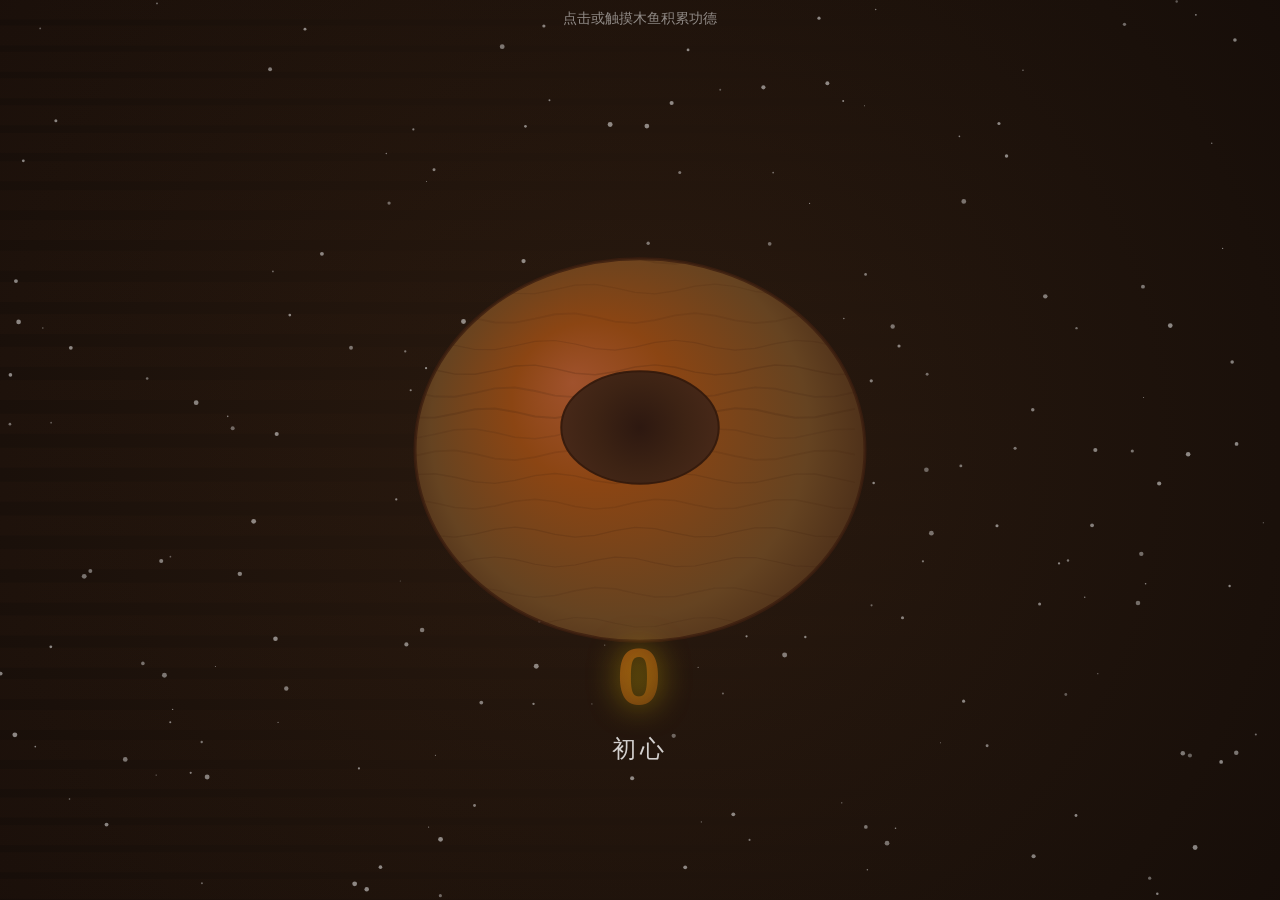
<file: muyu/index.html>
<!doctype html>
<html lang="zh-CN">
  <head>
    <meta charset="UTF-8" />
    <meta
      name="viewport"
      content="width=device-width, initial-scale=1.0, maximum-scale=1.0, user-scalable=no"
    />
    <title>无限进化·仿真木鱼</title>
    <link rel="stylesheet" href="styles.css">
    <style>
      :root {
        --phase1-primary: #8b4513;
        --phase1-secondary: #a0522d;
        --phase2-primary: #cd7f32;
        --phase2-secondary: #ffd700;
        --phase3-primary: #00ffff;
        --phase3-secondary: #ff00ff;
        --phase4-primary: #9400d3;
        --phase4-secondary: #4b0082;
      }

      * {
        margin: 0;
        padding: 0;
        box-sizing: border-box;
        -webkit-tap-highlight-color: transparent;
      }

      html,
      body {
        width: 100%;
        height: 100%;
        overflow: hidden;
        font-family: "PingFang SC", "Microsoft YaHei", sans-serif;
        background: #0a0a0f;
        touch-action: none;
        user-select: none;
        -webkit-user-select: none;
      }

      #mainCanvas {
        position: fixed;
        top: 0;
        left: 0;
        width: 100%;
        height: 100%;
        touch-action: none;
      }

      .ui-layer {
        position: fixed;
        pointer-events: none;
        z-index: 10;
      }

      #counter {
        bottom: 15%;
        left: 50%;
        transform: translateX(-50%);
        text-align: center;
        color: #fff;
      }

      #meritCount {
        font-size: clamp(48px, 12vw, 80px);
        font-weight: 900;
        background: linear-gradient(135deg, #ffd700, #ffa500);
        -webkit-background-clip: text;
        -webkit-text-fill-color: transparent;
        background-clip: text;
        text-shadow: 0 0 30px rgba(255, 215, 0, 0.5);
        letter-spacing: 2px;
      }

      #phaseName {
        font-size: clamp(16px, 4vw, 24px);
        margin-top: 10px;
        opacity: 0.8;
        letter-spacing: 4px;
        transition: all 0.5s ease;
      }

      #combo {
        top: 20%;
        left: 50%;
        transform: translateX(-50%);
        font-size: clamp(32px, 8vw, 64px);
        font-weight: 900;
        color: #ff4500;
        text-shadow:
          0 0 20px #ff4500,
          0 0 40px #ff6347;
        opacity: 0;
        transition: opacity 0.3s ease;
      }

      #combo.active {
        opacity: 1;
        animation: comboPulse 0.3s ease infinite;
      }

      @keyframes comboPulse {
        0%,
        100% {
          transform: translateX(-50%) scale(1);
        }
        50% {
          transform: translateX(-50%) scale(1.2);
        }
      }

      .float-text {
        position: fixed;
        font-size: clamp(20px, 5vw, 32px);
        font-weight: bold;
        pointer-events: none;
        z-index: 20;
        animation: floatUp 1.5s ease-out forwards;
      }

      @keyframes floatUp {
        0% {
          opacity: 1;
          transform: translateY(0) scale(1);
        }
        100% {
          opacity: 0;
          transform: translateY(-100px) scale(1.5);
        }
      }

      .zen-quote {
        position: fixed;
        left: 50%;
        top: 40%;
        transform: translate(-50%, -50%);
        font-size: clamp(18px, 4.5vw, 28px);
        color: #e0e0e0;
        text-align: center;
        pointer-events: none;
        z-index: 15;
        opacity: 0;
        white-space: nowrap;
        text-shadow: 0 0 10px rgba(255, 255, 255, 0.5);
      }

      .zen-quote.show {
        animation: zenFade 4s ease-in-out forwards;
      }

      @keyframes zenFade {
        0% {
          opacity: 0;
          transform: translate(-50%, -50%) translateY(20px);
        }
        20% {
          opacity: 1;
          transform: translate(-50%, -50%) translateY(0);
        }
        80% {
          opacity: 1;
        }
        100% {
          opacity: 0;
          transform: translate(-50%, -50%) translateY(-30px);
        }
      }

      #instructions {
        top: 10px;
        left: 50%;
        transform: translateX(-50%);
        font-size: 14px;
        color: rgba(255, 255, 255, 0.5);
        text-align: center;
      }
    </style>
  </head>
  <body>
    <canvas id="mainCanvas"></canvas>

    <div id="counter" class="ui-layer">
      <div id="meritCount">0</div>
      <div id="phaseName">初心</div>
    </div>

    <div id="combo" class="ui-layer"></div>

    <div id="instructions" class="ui-layer">点击或触摸木鱼积累功德</div>

    <script src="scripts.js"></script>
  </body>
</html>
</file>
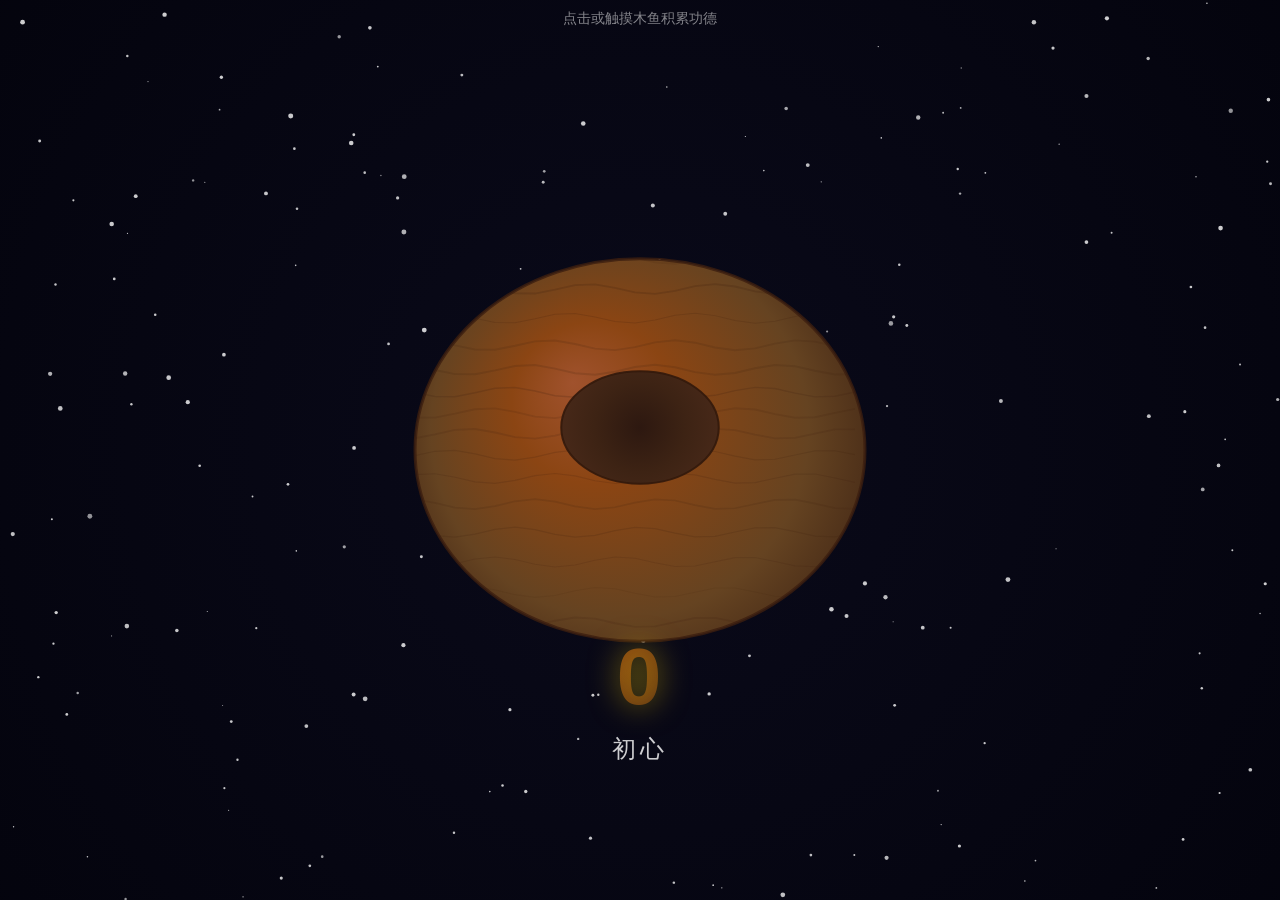
<file: muyu/infinite-mokugyo.html>
<!doctype html>
<html lang="zh-CN">
  <head>
    <meta charset="UTF-8" />
    <meta
      name="viewport"
      content="width=device-width, initial-scale=1.0, maximum-scale=1.0, user-scalable=no"
    />
    <title>无限进化·仿真木鱼</title>
    <style>
      :root {
        --phase1-primary: #8b4513;
        --phase1-secondary: #a0522d;
        --phase2-primary: #cd7f32;
        --phase2-secondary: #ffd700;
        --phase3-primary: #00ffff;
        --phase3-secondary: #ff00ff;
        --phase4-primary: #9400d3;
        --phase4-secondary: #4b0082;
      }

      * {
        margin: 0;
        padding: 0;
        box-sizing: border-box;
        -webkit-tap-highlight-color: transparent;
      }

      html,
      body {
        width: 100%;
        height: 100%;
        overflow: hidden;
        font-family: "PingFang SC", "Microsoft YaHei", sans-serif;
        background: #0a0a0f;
        touch-action: none;
        user-select: none;
        -webkit-user-select: none;
      }

      #mainCanvas {
        position: fixed;
        top: 0;
        left: 0;
        width: 100%;
        height: 100%;
        touch-action: none;
      }

      .ui-layer {
        position: fixed;
        pointer-events: none;
        z-index: 10;
      }

      #counter {
        bottom: 15%;
        left: 50%;
        transform: translateX(-50%);
        text-align: center;
        color: #fff;
      }

      #meritCount {
        font-size: clamp(48px, 12vw, 80px);
        font-weight: 900;
        background: linear-gradient(135deg, #ffd700, #ffa500);
        -webkit-background-clip: text;
        -webkit-text-fill-color: transparent;
        background-clip: text;
        text-shadow: 0 0 30px rgba(255, 215, 0, 0.5);
        letter-spacing: 2px;
      }

      #phaseName {
        font-size: clamp(16px, 4vw, 24px);
        margin-top: 10px;
        opacity: 0.8;
        letter-spacing: 4px;
        transition: all 0.5s ease;
      }

      #combo {
        top: 20%;
        left: 50%;
        transform: translateX(-50%);
        font-size: clamp(32px, 8vw, 64px);
        font-weight: 900;
        color: #ff4500;
        text-shadow:
          0 0 20px #ff4500,
          0 0 40px #ff6347;
        opacity: 0;
        transition: opacity 0.3s ease;
      }

      #combo.active {
        opacity: 1;
        animation: comboPulse 0.3s ease infinite;
      }

      @keyframes comboPulse {
        0%,
        100% {
          transform: translateX(-50%) scale(1);
        }
        50% {
          transform: translateX(-50%) scale(1.2);
        }
      }

      .float-text {
        position: fixed;
        font-size: clamp(20px, 5vw, 32px);
        font-weight: bold;
        pointer-events: none;
        z-index: 20;
        animation: floatUp 1.5s ease-out forwards;
      }

      @keyframes floatUp {
        0% {
          opacity: 1;
          transform: translateY(0) scale(1);
        }
        100% {
          opacity: 0;
          transform: translateY(-100px) scale(1.5);
        }
      }

      .zen-quote {
        position: fixed;
        left: 50%;
        top: 40%;
        transform: translate(-50%, -50%);
        font-size: clamp(18px, 4.5vw, 28px);
        color: #e0e0e0;
        text-align: center;
        pointer-events: none;
        z-index: 15;
        opacity: 0;
        white-space: nowrap;
        text-shadow: 0 0 10px rgba(255, 255, 255, 0.5);
      }

      .zen-quote.show {
        animation: zenFade 4s ease-in-out forwards;
      }

      @keyframes zenFade {
        0% {
          opacity: 0;
          transform: translate(-50%, -50%) translateY(20px);
        }
        20% {
          opacity: 1;
          transform: translate(-50%, -50%) translateY(0);
        }
        80% {
          opacity: 1;
        }
        100% {
          opacity: 0;
          transform: translate(-50%, -50%) translateY(-30px);
        }
      }

      #instructions {
        top: 10px;
        left: 50%;
        transform: translateX(-50%);
        font-size: 14px;
        color: rgba(255, 255, 255, 0.5);
        text-align: center;
      }
    </style>
  </head>
  <body>
    <canvas id="mainCanvas"></canvas>

    <div id="counter" class="ui-layer">
      <div id="meritCount">0</div>
      <div id="phaseName">初心</div>
    </div>

    <div id="combo" class="ui-layer"></div>

    <div id="instructions" class="ui-layer">点击或触摸木鱼积累功德</div>

    <script>
      ;(function () {
        "use strict"

        const State = {
          meritCount: 0,
          phase: 1,
          combo: 0,
          lastHitTime: 0,
          comboTimer: null,
          isPressed: false,
          springX: 0,
          springY: 0,
          springVx: 0,
          springVy: 0,
          deformation: 0,
          rotation: 0,
          glowIntensity: 0,
          particles: [],
          stars: [],
          codeRainChars: [],
          zenQuotes: [
            "Debug 即是修行",
            "404 Not Found, But Peace Found",
            "心无 Bug 自凉",
            "代码本无相，功德在其中",
            "变量皆空，常量永恒",
            "递归深处见真我",
            "内存释放，执念亦放",
            "算法无边，回向众生",
            "Git Push，业力清零",
            "编译通过，立地成佛",
          ],
        }

        const SPRING_CONFIG = {
          1: { stiffness: 0.15, damping: 0.85 },
          2: { stiffness: 0.25, damping: 0.8 },
          3: { stiffness: 0.1, damping: 0.7 },
          4: { stiffness: 0.05, damping: 0.6 },
        }

        const canvas = document.getElementById("mainCanvas")
        const ctx = canvas.getContext("2d")
        const meritCountEl = document.getElementById("meritCount")
        const phaseNameEl = document.getElementById("phaseName")
        const comboEl = document.getElementById("combo")

        let width, height, centerX, centerY, mokugyoRadius

        class AudioEngine {
          constructor() {
            this.ctx = null
            this.initialized = false
          }

          init() {
            if (this.initialized) return
            try {
              this.ctx = new (
                window.AudioContext || window.webkitAudioContext
              )()
              this.initialized = true
            } catch (e) {
              console.warn("Web Audio API not supported")
            }
          }

          playWoodSound() {
            if (!this.ctx) return
            const now = this.ctx.currentTime

            const osc = this.ctx.createOscillator()
            const gain = this.ctx.createGain()
            const filter = this.ctx.createBiquadFilter()

            osc.type = "triangle"
            osc.frequency.setValueAtTime(180, now)
            osc.frequency.exponentialRampToValueAtTime(80, now + 0.15)

            filter.type = "lowpass"
            filter.frequency.setValueAtTime(800, now)
            filter.Q.value = 1

            gain.gain.setValueAtTime(0.6, now)
            gain.gain.exponentialRampToValueAtTime(0.01, now + 0.3)

            osc.connect(filter)
            filter.connect(gain)
            gain.connect(this.ctx.destination)

            osc.start(now)
            osc.stop(now + 0.3)
          }

          playBronzeSound() {
            if (!this.ctx) return
            const now = this.ctx.currentTime

            const osc1 = this.ctx.createOscillator()
            const osc2 = this.ctx.createOscillator()
            const gain = this.ctx.createGain()
            const filter = this.ctx.createBiquadFilter()

            osc1.type = "square"
            osc1.frequency.setValueAtTime(880, now)
            osc2.type = "sine"
            osc2.frequency.setValueAtTime(1320, now)

            filter.type = "highpass"
            filter.frequency.setValueAtTime(400, now)

            gain.gain.setValueAtTime(0.3, now)
            gain.gain.exponentialRampToValueAtTime(0.01, now + 0.8)

            osc1.connect(filter)
            osc2.connect(filter)
            filter.connect(gain)
            gain.connect(this.ctx.destination)

            osc1.start(now)
            osc1.stop(now + 0.1)
            osc2.start(now)
            osc2.stop(now + 0.8)

            this.playReverb()
          }

          playReverb() {
            if (!this.ctx) return
            const now = this.ctx.currentTime
            const convolver = this.ctx.createConvolver()
            const rate = this.ctx.sampleRate
            const length = rate * 1.5
            const impulse = this.ctx.createBuffer(2, length, rate)

            for (let channel = 0; channel < 2; channel++) {
              const channelData = impulse.getChannelData(channel)
              for (let i = 0; i < length; i++) {
                channelData[i] =
                  (Math.random() * 2 - 1) * Math.pow(1 - i / length, 2)
              }
            }

            convolver.buffer = impulse
            const gain = this.ctx.createGain()
            gain.gain.setValueAtTime(0.15, now)

            const noise = this.ctx.createOscillator()
            noise.frequency.setValueAtTime(440, now)
            const noiseGain = this.ctx.createGain()
            noiseGain.gain.setValueAtTime(0.05, now)
            noiseGain.gain.exponentialRampToValueAtTime(0.001, now + 0.1)

            noise.connect(noiseGain)
            noiseGain.connect(convolver)
            convolver.connect(gain)
            gain.connect(this.ctx.destination)

            noise.start(now)
            noise.stop(now + 0.1)
          }

          playCyberSound() {
            if (!this.ctx) return
            const now = this.ctx.currentTime

            const carrier = this.ctx.createOscillator()
            const modulator = this.ctx.createOscillator()
            const modGain = this.ctx.createGain()
            const gain = this.ctx.createGain()

            carrier.type = "sine"
            carrier.frequency.setValueAtTime(440, now)

            modulator.type = "sine"
            modulator.frequency.setValueAtTime(110, now)

            modGain.gain.setValueAtTime(200, now)

            gain.gain.setValueAtTime(0.4, now)
            gain.gain.exponentialRampToValueAtTime(0.01, now + 0.5)

            modulator.connect(modGain)
            modGain.connect(carrier.frequency)
            carrier.connect(gain)
            gain.connect(this.ctx.destination)

            carrier.start(now)
            modulator.start(now)
            carrier.stop(now + 0.5)
            modulator.stop(now + 0.5)
          }

          playCosmicSound() {
            if (!this.ctx) return
            const now = this.ctx.currentTime

            const frequencies = [65.41, 82.41, 98, 130.81]
            const masterGain = this.ctx.createGain()
            masterGain.gain.setValueAtTime(0.2, now)
            masterGain.gain.exponentialRampToValueAtTime(0.01, now + 2)

            frequencies.forEach((freq, i) => {
              const osc = this.ctx.createOscillator()
              const gain = this.ctx.createGain()
              const lfo = this.ctx.createOscillator()
              const lfoGain = this.ctx.createGain()

              osc.type = "sine"
              osc.frequency.setValueAtTime(freq, now)

              lfo.type = "sine"
              lfo.frequency.setValueAtTime(0.5 + i * 0.2, now)

              lfoGain.gain.setValueAtTime(0.1, now)

              gain.gain.setValueAtTime(0.15 / (i + 1), now)

              lfo.connect(lfoGain)
              lfoGain.connect(gain.gain)
              osc.connect(gain)
              gain.connect(masterGain)

              osc.start(now)
              lfo.start(now)
              osc.stop(now + 2)
              lfo.stop(now + 2)
            })

            masterGain.connect(this.ctx.destination)
          }

          play(phase) {
            this.init()
            switch (phase) {
              case 1:
                this.playWoodSound()
                break
              case 2:
                this.playBronzeSound()
                break
              case 3:
                this.playCyberSound()
                break
              case 4:
                this.playCosmicSound()
                break
            }
          }
        }

        const audioEngine = new AudioEngine()

        class Particle {
          constructor(x, y, type) {
            this.x = x
            this.y = y
            this.type = type
            this.life = 1
            this.maxLife = 1

            switch (type) {
              case "wood":
                this.vx = (Math.random() - 0.5) * 4
                this.vy = (Math.random() - 0.5) * 4 - 2
                this.gravity = 0.15
                this.size = Math.random() * 4 + 2
                this.color = `hsl(${25 + Math.random() * 15}, ${50 + Math.random() * 30}%, ${30 + Math.random() * 20}%)`
                this.decay = 0.02
                break
              case "bronze":
                const angle = Math.random() * Math.PI * 2
                const speed = Math.random() * 8 + 4
                this.vx = Math.cos(angle) * speed
                this.vy = Math.sin(angle) * speed
                this.gravity = 0.1
                this.size = Math.random() * 3 + 1
                this.color = `hsl(${40 + Math.random() * 20}, 100%, ${50 + Math.random() * 30}%)`
                this.decay = 0.025
                break
              case "cyber":
                this.vx = (Math.random() - 0.5) * 2
                this.vy = -Math.random() * 4 - 2
                this.gravity = -0.02
                this.size = 12
                this.char = Math.random() > 0.5 ? "0" : "1"
                this.color = Math.random() > 0.5 ? "#00FFFF" : "#FF00FF"
                this.decay = 0.015
                break
              case "cosmic":
                const dx = centerX - x
                const dy = centerY - y
                const dist = Math.sqrt(dx * dx + dy * dy) || 1
                this.vx = (dx / dist) * (Math.random() * 3 + 2)
                this.vy = (dy / dist) * (Math.random() * 3 + 2)
                this.gravity = 0
                this.size = Math.random() * 3 + 1
                this.color = `hsl(${Math.random() * 360}, 80%, 70%)`
                this.decay = 0.02
                break
            }
          }

          update() {
            this.x += this.vx
            this.y += this.vy
            this.vy += this.gravity
            this.life -= this.decay

            if (this.type === "cosmic") {
              const dx = centerX - this.x
              const dy = centerY - this.y
              const dist = Math.sqrt(dx * dx + dy * dy) || 1
              this.vx += (dx / dist) * 0.5
              this.vy += (dy / dist) * 0.5
            }

            return this.life > 0
          }

          draw(ctx) {
            ctx.save()
            ctx.globalAlpha = this.life

            if (this.type === "cyber") {
              ctx.font = `${this.size}px monospace`
              ctx.fillStyle = this.color
              ctx.shadowColor = this.color
              ctx.shadowBlur = 10
              ctx.fillText(this.char, this.x, this.y)
            } else {
              ctx.fillStyle = this.color
              if (this.type === "bronze") {
                ctx.shadowColor = this.color
                ctx.shadowBlur = 8
              }
              ctx.beginPath()
              ctx.arc(this.x, this.y, this.size, 0, Math.PI * 2)
              ctx.fill()
            }

            ctx.restore()
          }
        }

        function initCanvas() {
          width = canvas.width = window.innerWidth
          height = canvas.height = window.innerHeight
          centerX = width / 2
          centerY = height / 2
          mokugyoRadius = Math.min(width, height) * 0.25

          initStars()
        }

        function initStars() {
          State.stars = []
          for (let i = 0; i < 200; i++) {
            State.stars.push({
              x: Math.random() * width,
              y: Math.random() * height,
              size: Math.random() * 2 + 0.5,
              brightness: Math.random(),
              speed: Math.random() * 0.02 + 0.005,
            })
          }
        }

        function getPhase(count) {
          if (count < 100) return 1
          if (count < 500) return 2
          if (count < 1000) return 3
          return 4
        }

        function getPhaseName(phase) {
          const names = ["", "初心", "青铜", "赛博", "宇宙"]
          return names[phase]
        }

        function getPhaseColor(phase) {
          const colors = [
            "",
            {
              primary: "#8B4513",
              secondary: "#A0522D",
              glow: "rgba(139, 69, 19, 0.5)",
            },
            {
              primary: "#CD7F32",
              secondary: "#FFD700",
              glow: "rgba(255, 215, 0, 0.5)",
            },
            {
              primary: "#00FFFF",
              secondary: "#FF00FF",
              glow: "rgba(0, 255, 255, 0.5)",
            },
            {
              primary: "#9400D3",
              secondary: "#4B0082",
              glow: "rgba(148, 0, 211, 0.5)",
            },
          ]
          return colors[phase]
        }

        function drawBackground() {
          const gradient = ctx.createRadialGradient(
            centerX,
            centerY,
            0,
            centerX,
            centerY,
            Math.max(width, height),
          )

          if (State.phase === 4) {
            gradient.addColorStop(0, "#1a0033")
            gradient.addColorStop(0.5, "#0d001a")
            gradient.addColorStop(1, "#000000")
          } else {
            gradient.addColorStop(0, "#0a0a1a")
            gradient.addColorStop(0.5, "#050510")
            gradient.addColorStop(1, "#000005")
          }

          ctx.fillStyle = gradient
          ctx.fillRect(0, 0, width, height)

          State.stars.forEach((star) => {
            star.brightness += star.speed
            const alpha = (Math.sin(star.brightness) + 1) / 2

            ctx.beginPath()
            ctx.arc(star.x, star.y, star.size, 0, Math.PI * 2)
            ctx.fillStyle = `rgba(255, 255, 255, ${alpha * 0.8})`
            ctx.fill()
          })

          if (State.phase >= 3) {
            drawNebula()
          }
        }

        function drawNebula() {
          const time = Date.now() * 0.001
          ctx.save()
          ctx.globalAlpha = 0.1

          for (let i = 0; i < 3; i++) {
            const x = centerX + Math.sin(time + i * 2) * 100
            const y = centerY + Math.cos(time + i * 2) * 100
            const gradient = ctx.createRadialGradient(x, y, 0, x, y, 200)

            if (State.phase === 3) {
              gradient.addColorStop(
                0,
                i % 2 === 0
                  ? "rgba(0, 255, 255, 0.3)"
                  : "rgba(255, 0, 255, 0.3)",
              )
            } else {
              gradient.addColorStop(
                0,
                `hsla(${(time * 50 + i * 120) % 360}, 80%, 50%, 0.3)`,
              )
            }
            gradient.addColorStop(1, "transparent")

            ctx.fillStyle = gradient
            ctx.fillRect(0, 0, width, height)
          }

          ctx.restore()
        }

        function drawMokugyo() {
          ctx.save()
          ctx.translate(centerX, centerY)

          const config = SPRING_CONFIG[State.phase]
          State.springVx += -State.springX * config.stiffness
          State.springVy += -State.springY * config.stiffness
          State.springVx *= config.damping
          State.springVy *= config.damping
          State.springX += State.springVx
          State.springY += State.springVy

          const scaleX = 1 + State.springX * 0.1
          const scaleY = 1 + State.springY * 0.1

          ctx.scale(scaleX, scaleY)

          switch (State.phase) {
            case 1:
              drawWoodMokugyo()
              break
            case 2:
              drawBronzeMokugyo()
              break
            case 3:
              drawCyberMokugyo()
              break
            case 4:
              drawCosmicMokugyo()
              break
          }

          ctx.restore()
        }

        function drawWoodMokugyo() {
          const r = mokugyoRadius

          ctx.save()

          const woodGradient = ctx.createRadialGradient(
            -r * 0.3,
            -r * 0.3,
            0,
            0,
            0,
            r * 1.2,
          )
          woodGradient.addColorStop(0, "#A0522D")
          woodGradient.addColorStop(0.3, "#8B4513")
          woodGradient.addColorStop(0.7, "#654321")
          woodGradient.addColorStop(1, "#3D2314")

          ctx.beginPath()
          ctx.ellipse(0, 0, r, r * 0.85, 0, 0, Math.PI * 2)
          ctx.fillStyle = woodGradient
          ctx.fill()

          drawWoodGrain(r)

          ctx.beginPath()
          ctx.ellipse(0, 0, r, r * 0.85, 0, 0, Math.PI * 2)
          ctx.strokeStyle = "rgba(60, 30, 15, 0.8)"
          ctx.lineWidth = 3
          ctx.stroke()

          const hollowGradient = ctx.createRadialGradient(
            0,
            -r * 0.1,
            0,
            0,
            -r * 0.1,
            r * 0.4,
          )
          hollowGradient.addColorStop(0, "#2D1810")
          hollowGradient.addColorStop(0.5, "#3D2314")
          hollowGradient.addColorStop(1, "#4A2A1A")

          ctx.beginPath()
          ctx.ellipse(0, -r * 0.1, r * 0.35, r * 0.25, 0, 0, Math.PI * 2)
          ctx.fillStyle = hollowGradient
          ctx.fill()
          ctx.strokeStyle = "rgba(50, 25, 12, 0.9)"
          ctx.lineWidth = 2
          ctx.stroke()

          ctx.restore()
        }

        function drawWoodGrain(r) {
          ctx.save()
          ctx.clip()

          for (let i = 0; i < 15; i++) {
            const y = -r * 0.85 + i * ((r * 1.7) / 15)
            const wave = Math.sin(i * 0.5) * 10

            ctx.beginPath()
            ctx.moveTo(-r, y + wave)

            for (let x = -r; x <= r; x += 20) {
              const waveY = y + Math.sin((x + i * 20) * 0.05) * 5 + wave
              ctx.lineTo(x, waveY)
            }

            ctx.strokeStyle = `rgba(60, 30, 15, ${0.1 + Math.random() * 0.1})`
            ctx.lineWidth = 1 + Math.random()
            ctx.stroke()
          }

          ctx.restore()
        }

        function drawBronzeMokugyo() {
          const r = mokugyoRadius
          const time = Date.now() * 0.001

          ctx.save()

          const glowIntensity = Math.sin(time * 2) * 0.2 + 0.3
          ctx.shadowColor = "#FFD700"
          ctx.shadowBlur = 30 * glowIntensity + State.glowIntensity * 50

          const bronzeGradient = ctx.createRadialGradient(
            -r * 0.3,
            -r * 0.3,
            0,
            0,
            0,
            r * 1.2,
          )
          bronzeGradient.addColorStop(0, "#E8C87A")
          bronzeGradient.addColorStop(0.3, "#CD7F32")
          bronzeGradient.addColorStop(0.6, "#8B5A2B")
          bronzeGradient.addColorStop(1, "#5C4033")

          ctx.beginPath()
          ctx.ellipse(0, 0, r, r * 0.85, 0, 0, Math.PI * 2)
          ctx.fillStyle = bronzeGradient
          ctx.fill()

          drawBronzePatina(r)
          drawInscriptions(r)

          ctx.beginPath()
          ctx.ellipse(0, 0, r, r * 0.85, 0, 0, Math.PI * 2)
          ctx.strokeStyle = "#FFD700"
          ctx.lineWidth = 3
          ctx.stroke()

          const hollowGradient = ctx.createRadialGradient(
            0,
            -r * 0.1,
            0,
            0,
            -r * 0.1,
            r * 0.4,
          )
          hollowGradient.addColorStop(0, "#2A1F14")
          hollowGradient.addColorStop(0.5, "#3D2B1F")
          hollowGradient.addColorStop(1, "#5C4033")

          ctx.shadowBlur = 0
          ctx.beginPath()
          ctx.ellipse(0, -r * 0.1, r * 0.35, r * 0.25, 0, 0, Math.PI * 2)
          ctx.fillStyle = hollowGradient
          ctx.fill()
          ctx.strokeStyle = "#8B5A2B"
          ctx.lineWidth = 2
          ctx.stroke()

          ctx.restore()
        }

        function drawBronzePatina(r) {
          ctx.save()

          const patinaSpots = [
            { x: r * 0.5, y: r * 0.3, size: r * 0.2 },
            { x: -r * 0.4, y: -r * 0.2, size: r * 0.15 },
            { x: r * 0.2, y: -r * 0.4, size: r * 0.12 },
          ]

          patinaSpots.forEach((spot) => {
            const gradient = ctx.createRadialGradient(
              spot.x,
              spot.y,
              0,
              spot.x,
              spot.y,
              spot.size,
            )
            gradient.addColorStop(0, "rgba(0, 128, 128, 0.3)")
            gradient.addColorStop(1, "transparent")

            ctx.fillStyle = gradient
            ctx.beginPath()
            ctx.arc(spot.x, spot.y, spot.size, 0, Math.PI * 2)
            ctx.fill()
          })

          ctx.restore()
        }

        function drawInscriptions(r) {
          ctx.save()
          ctx.font = `${r * 0.12}px serif`
          ctx.fillStyle = "rgba(255, 215, 0, 0.6)"
          ctx.textAlign = "center"
          ctx.textBaseline = "middle"

          const chars = ["福", "德", "禅", "心"]
          const angleOffset = Math.PI * 0.15

          chars.forEach((char, i) => {
            const angle =
              (i / chars.length) * Math.PI * 2 - Math.PI / 2 + angleOffset
            const x = Math.cos(angle) * r * 0.7
            const y = Math.sin(angle) * r * 0.55

            ctx.save()
            ctx.translate(x, y)
            ctx.rotate(angle + Math.PI / 2)
            ctx.fillText(char, 0, 0)
            ctx.restore()
          })

          ctx.restore()
        }

        function drawCyberMokugyo() {
          const r = mokugyoRadius
          const time = Date.now() * 0.001

          ctx.save()

          ctx.shadowColor = "#00FFFF"
          ctx.shadowBlur = 20 + State.glowIntensity * 30

          ctx.strokeStyle = "#00FFFF"
          ctx.lineWidth = 2
          ctx.beginPath()
          ctx.ellipse(0, 0, r, r * 0.85, 0, 0, Math.PI * 2)
          ctx.stroke()

          ctx.strokeStyle = "#FF00FF"
          ctx.lineWidth = 1
          ctx.beginPath()
          ctx.ellipse(0, 0, r * 0.95, r * 0.8, 0, 0, Math.PI * 2)
          ctx.stroke()

          drawCyberGrid(r, time)
          drawDataFlow(r, time)

          ctx.shadowBlur = 0
          ctx.strokeStyle = "#00FFFF"
          ctx.lineWidth = 2
          ctx.beginPath()
          ctx.ellipse(0, -r * 0.1, r * 0.35, r * 0.25, 0, 0, Math.PI * 2)
          ctx.stroke()

          ctx.strokeStyle = "#FF00FF"
          ctx.lineWidth = 1
          ctx.beginPath()
          ctx.ellipse(0, -r * 0.1, r * 0.3, r * 0.2, 0, 0, Math.PI * 2)
          ctx.stroke()

          ctx.fillStyle = "rgba(0, 255, 255, 0.1)"
          ctx.beginPath()
          ctx.ellipse(0, -r * 0.1, r * 0.25, r * 0.15, 0, 0, Math.PI * 2)
          ctx.fill()

          ctx.restore()
        }

        function drawCyberGrid(r, time) {
          ctx.save()

          const segments = 24
          ctx.strokeStyle = "rgba(0, 255, 255, 0.3)"
          ctx.lineWidth = 0.5

          for (let i = 0; i < segments; i++) {
            const angle = (i / segments) * Math.PI * 2
            const x1 = Math.cos(angle) * r * 0.3
            const y1 = Math.sin(angle) * r * 0.25
            const x2 = Math.cos(angle) * r
            const y2 = Math.sin(angle) * r * 0.85

            ctx.beginPath()
            ctx.moveTo(x1, y1)
            ctx.lineTo(x2, y2)
            ctx.stroke()
          }

          for (let i = 1; i < 5; i++) {
            const ratio = i / 5
            ctx.beginPath()
            ctx.ellipse(0, 0, r * ratio, r * 0.85 * ratio, 0, 0, Math.PI * 2)
            ctx.stroke()
          }

          ctx.restore()
        }

        function drawDataFlow(r, time) {
          ctx.save()

          const flowCount = 8
          for (let i = 0; i < flowCount; i++) {
            const baseAngle = (i / flowCount) * Math.PI * 2
            const flowProgress = (time * 0.5 + i * 0.2) % 1

            const x = Math.cos(baseAngle) * r * flowProgress
            const y = Math.sin(baseAngle) * r * 0.85 * flowProgress

            const gradient = ctx.createRadialGradient(x, y, 0, x, y, 15)
            gradient.addColorStop(
              0,
              i % 2 === 0 ? "rgba(0, 255, 255, 0.8)" : "rgba(255, 0, 255, 0.8)",
            )
            gradient.addColorStop(1, "transparent")

            ctx.fillStyle = gradient
            ctx.beginPath()
            ctx.arc(x, y, 15, 0, Math.PI * 2)
            ctx.fill()
          }

          ctx.restore()
        }

        function drawCosmicMokugyo() {
          const r = mokugyoRadius
          const time = Date.now() * 0.001

          ctx.save()

          State.rotation += 0.01

          drawBlackHole(r, time)
          drawAccretionDisk(r, time)
          drawGravitationalLensing(r, time)

          ctx.restore()
        }

        function drawBlackHole(r, time) {
          const gradient = ctx.createRadialGradient(0, 0, 0, 0, 0, r * 0.4)
          gradient.addColorStop(0, "#000000")
          gradient.addColorStop(0.7, "#0a001a")
          gradient.addColorStop(1, "transparent")

          ctx.fillStyle = gradient
          ctx.beginPath()
          ctx.arc(0, 0, r * 0.4, 0, Math.PI * 2)
          ctx.fill()

          ctx.fillStyle = "#000000"
          ctx.beginPath()
          ctx.arc(0, 0, r * 0.25, 0, Math.PI * 2)
          ctx.fill()
        }

        function drawAccretionDisk(r, time) {
          ctx.save()

          for (let ring = 0; ring < 3; ring++) {
            const ringRadius = r * (0.5 + ring * 0.15)
            const segments = 60

            ctx.beginPath()
            for (let i = 0; i <= segments; i++) {
              const angle =
                (i / segments) * Math.PI * 2 + State.rotation * (1 + ring * 0.3)
              const wobble = Math.sin(angle * 3 + time * 2) * 5
              const x = Math.cos(angle) * (ringRadius + wobble)
              const y = Math.sin(angle) * (ringRadius * 0.4 + wobble * 0.4)

              if (i === 0) ctx.moveTo(x, y)
              else ctx.lineTo(x, y)
            }
            ctx.closePath()

            const hue = (time * 30 + ring * 40) % 360
            ctx.strokeStyle = `hsla(${hue}, 80%, 60%, ${0.8 - ring * 0.2})`
            ctx.lineWidth = 3 - ring * 0.5
            ctx.shadowColor = `hsl(${hue}, 80%, 60%)`
            ctx.shadowBlur = 20
            ctx.stroke()
          }

          ctx.restore()
        }

        function drawGravitationalLensing(r, time) {
          ctx.save()

          const starCount = 30
          for (let i = 0; i < starCount; i++) {
            const angle = (i / starCount) * Math.PI * 2 + time * 0.1
            const dist = r * (0.8 + Math.sin(time + i) * 0.2)

            const x = Math.cos(angle) * dist
            const y = Math.sin(angle) * dist * 0.6

            const brightness = (Math.sin(time * 3 + i * 2) + 1) / 2

            ctx.fillStyle = `rgba(255, 255, 255, ${brightness * 0.8})`
            ctx.beginPath()
            ctx.arc(x, y, 1 + brightness * 2, 0, Math.PI * 2)
            ctx.fill()
          }

          ctx.restore()
        }

        function spawnParticles(x, y, count) {
          const types = ["", "wood", "bronze", "cyber", "cosmic"]
          const type = types[State.phase]

          for (let i = 0; i < count; i++) {
            State.particles.push(new Particle(x, y, type))
          }
        }

        function updateParticles() {
          State.particles = State.particles.filter((p) => p.update())
        }

        function drawParticles() {
          State.particles.forEach((p) => p.draw(ctx))
        }

        function createFloatText(x, y, text) {
          const el = document.createElement("div")
          el.className = "float-text"
          el.textContent = text
          el.style.left = x + "px"
          el.style.top = y + "px"

          const colors = ["", "#8B4513", "#FFD700", "#00FFFF", "#9400D3"]
          el.style.color = colors[State.phase]
          el.style.textShadow = `0 0 10px ${colors[State.phase]}`

          document.body.appendChild(el)

          setTimeout(() => el.remove(), 1500)
        }

        function showZenQuote() {
          const existing = document.querySelector(".zen-quote")
          if (existing) existing.remove()

          const quote =
            State.zenQuotes[Math.floor(Math.random() * State.zenQuotes.length)]
          const el = document.createElement("div")
          el.className = "zen-quote"
          el.textContent = quote
          document.body.appendChild(el)

          requestAnimationFrame(() => el.classList.add("show"))

          setTimeout(() => el.remove(), 4000)
        }

        function updateCounter() {
          meritCountEl.textContent = State.meritCount
          phaseNameEl.textContent = getPhaseName(State.phase)

          const colors = ["", "#8B4513", "#FFD700", "#00FFFF", "#9400D3"]
          const gradient = `linear-gradient(135deg, ${colors[State.phase]}, ${colors[State.phase]}88)`
          meritCountEl.style.background = gradient
          meritCountEl.style.webkitBackgroundClip = "text"
          meritCountEl.style.backgroundClip = "text"
        }

        function triggerCombo(count) {
          comboEl.textContent = `COMBO x${count}`
          comboEl.classList.add("active")

          clearTimeout(State.comboTimer)
          State.comboTimer = setTimeout(() => {
            comboEl.classList.remove("active")
          }, 1000)
        }

        function handleHit(x, y) {
          audioEngine.init()

          State.meritCount++
          const newPhase = getPhase(State.meritCount)

          if (newPhase !== State.phase) {
            State.phase = newPhase
            updateCounter()
          }

          const now = Date.now()
          if (now - State.lastHitTime < 200) {
            State.combo++
            if (State.combo >= 5) {
              triggerCombo(State.combo)
            }
          } else {
            State.combo = 1
          }
          State.lastHitTime = now

          State.springVx += 0.5
          State.springVy += 0.3
          State.glowIntensity = 1

          audioEngine.play(State.phase)

          const particleCount =
            State.phase === 4 ? 30 : State.phase === 3 ? 20 : 15
          spawnParticles(centerX, centerY, particleCount)

          createFloatText(
            centerX + (Math.random() - 0.5) * 100,
            centerY - mokugyoRadius,
            State.combo > 5 ? `+${State.combo}` : "+1",
          )

          if (State.meritCount % 50 === 0) {
            showZenQuote()
          }

          updateCounter()

          if (navigator.vibrate) {
            const patterns = ["", [30], [80], [], [150]]
            if (patterns[State.phase]) {
              navigator.vibrate(patterns[State.phase])
            }
          }
        }

        function handleInput(e) {
          e.preventDefault()

          let x, y
          if (e.touches) {
            x = e.touches[0].clientX
            y = e.touches[0].clientY
          } else {
            x = e.clientX
            y = e.clientY
          }

          const dx = x - centerX
          const dy = y - centerY
          const dist = Math.sqrt(dx * dx + dy * dy)

          if (dist < mokugyoRadius * 1.2) {
            handleHit(x, y)
          }
        }

        function setupEventListeners() {
          canvas.addEventListener("mousedown", handleInput)
          canvas.addEventListener("touchstart", handleInput, { passive: false })

          document.addEventListener("keydown", (e) => {
            if (e.code === "Space") {
              e.preventDefault()
              handleHit(centerX, centerY)
            }
          })

          window.addEventListener("resize", () => {
            initCanvas()
          })
        }

        function gameLoop() {
          ctx.clearRect(0, 0, width, height)

          drawBackground()
          drawMokugyo()
          updateParticles()
          drawParticles()

          State.glowIntensity *= 0.95

          requestAnimationFrame(gameLoop)
        }

        function init() {
          initCanvas()
          setupEventListeners()
          updateCounter()
          gameLoop()
        }

        if (document.readyState === "loading") {
          document.addEventListener("DOMContentLoaded", init)
        } else {
          init()
        }
      })()
    </script>
  </body>
</html>
</file>
<file: muyu/styles.css>
:root {
  --phase1-primary: #8b4513;
  --phase1-secondary: #a0522d;
  --phase2-primary: #cd7f32;
  --phase2-secondary: #ffd700;
  --phase3-primary: #00ffff;
  --phase3-secondary: #ff00ff;
  --phase4-primary: #9400d3;
  --phase4-secondary: #4b0082;
}

* {
  margin: 0;
  padding: 0;
  box-sizing: border-box;
  -webkit-tap-highlight-color: transparent;
}

html,
body {
  width: 100%;
  height: 100%;
  overflow: hidden;
  font-family: "PingFang SC", "Microsoft YaHei", sans-serif;
  background: #0a0a0f;
  touch-action: none;
  user-select: none;
  -webkit-user-select: none;
}

#mainCanvas {
  position: fixed;
  top: 0;
  left: 0;
  width: 100%;
  height: 100%;
  touch-action: none;
}

.ui-layer {
  position: fixed;
  pointer-events: none;
  z-index: 10;
}

#counter {
  bottom: 15%;
  left: 50%;
  transform: translateX(-50%);
  text-align: center;
  color: #fff;
}

#meritCount {
  font-size: clamp(48px, 12vw, 80px);
  font-weight: 900;
  background: linear-gradient(135deg, #ffd700, #ffa500);
  -webkit-background-clip: text;
  -webkit-text-fill-color: transparent;
  background-clip: text;
  text-shadow: 0 0 30px rgba(255, 215, 0, 0.5);
  letter-spacing: 2px;
}

#phaseName {
  font-size: clamp(16px, 4vw, 24px);
  margin-top: 10px;
  opacity: 0.8;
  letter-spacing: 4px;
  transition: all 0.5s ease;
}

#combo {
  top: 20%;
  left: 50%;
  transform: translateX(-50%);
  font-size: clamp(32px, 8vw, 64px);
  font-weight: 900;
  color: #ff4500;
  text-shadow:
    0 0 20px #ff4500,
    0 0 40px #ff6347;
  opacity: 0;
  transition: opacity 0.3s ease;
}

#combo.active {
  opacity: 1;
  animation: comboPulse 0.3s ease infinite;
}

@keyframes comboPulse {
  0%,
  100% {
    transform: translateX(-50%) scale(1);
  }
  50% {
    transform: translateX(-50%) scale(1.2);
  }
}

.float-text {
  position: fixed;
  font-size: clamp(20px, 5vw, 32px);
  font-weight: bold;
  pointer-events: none;
  z-index: 20;
  animation: floatUp 1.5s ease-out forwards;
}

@keyframes floatUp {
  0% {
    opacity: 1;
    transform: translateY(0) scale(1);
  }
  100% {
    opacity: 0;
    transform: translateY(-100px) scale(1.5);
  }
}

.zen-quote {
  position: fixed;
  left: 50%;
  top: 40%;
  transform: translate(-50%, -50%);
  font-size: clamp(18px, 4.5vw, 28px);
  color: #e0e0e0;
  text-align: center;
  pointer-events: none;
  z-index: 15;
  opacity: 0;
  white-space: nowrap;
  text-shadow: 0 0 10px rgba(255, 255, 255, 0.5);
}

.zen-quote.show {
  animation: zenFade 4s ease-in-out forwards;
}

@keyframes zenFade {
  0% {
    opacity: 0;
    transform: translate(-50%, -50%) translateY(20px);
  }
  20% {
    opacity: 1;
    transform: translate(-50%, -50%) translateY(0);
  }
  80% {
    opacity: 1;
  }
  100% {
    opacity: 0;
    transform: translate(-50%, -50%) translateY(-30px);
  }
}

#instructions {
  top: 10px;
  left: 50%;
  transform: translateX(-50%);
  font-size: 14px;
  color: rgba(255, 255, 255, 0.5);
  text-align: center;
}
</file>
